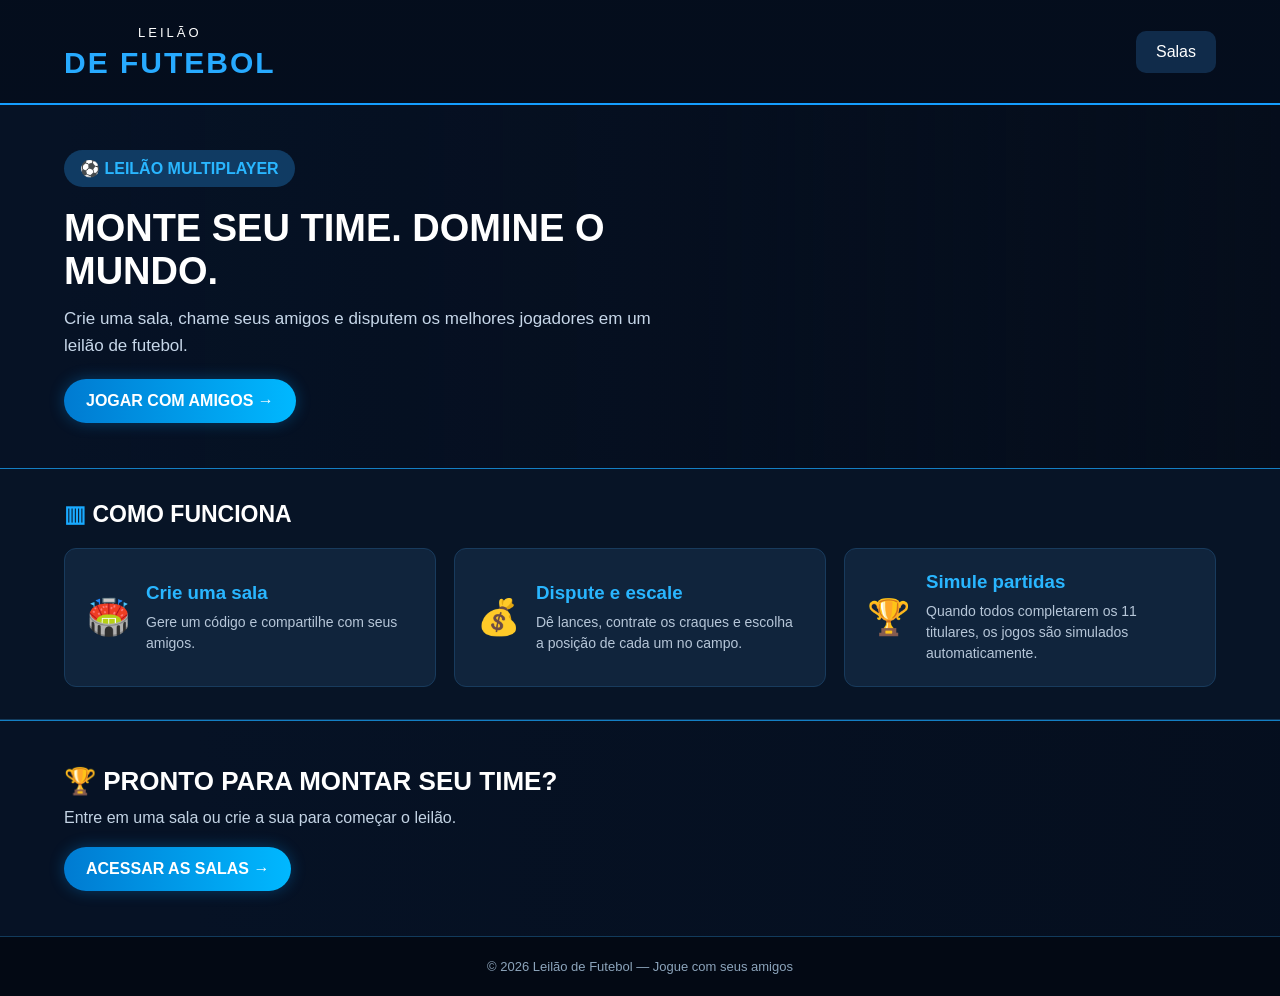
<file: index.html>
<!DOCTYPE html>
<html lang="pt-br">
<head>
<meta charset="UTF-8">
<meta name="viewport" content="width=device-width, initial-scale=1.0">
<title>Leilão de Futebol</title>
<style>
*{margin:0;padding:0;box-sizing:border-box}
body{background:#050d1a;color:#fff;font-family:Arial,sans-serif}
a{text-decoration:none}
.topo{background:linear-gradient(rgba(4,13,29,.78),rgba(4,13,29,.96)),url("https://images.unsplash.com/photo-1522778119026-d647f0596c20?w=1600");background-position:center;background-size:cover;min-height:105px;padding:12px 5%;display:flex;justify-content:space-between;align-items:center;border-bottom:2px solid #159eff}
.logo{text-align:center}.logo span{font-size:13px;letter-spacing:3px}.logo h1{color:#27aaff;font-size:30px;margin-top:5px;letter-spacing:2px}
.menu{display:flex;gap:12px;flex-wrap:wrap}.menu a{color:white;background:#102b4a;padding:12px 20px;border-radius:10px}
.menu a:hover{background:#078de5}
.destaque{min-height:310px;padding:45px 5%;display:flex;align-items:center;background:linear-gradient(90deg,#061225 5%,rgba(5,15,32,.83) 55%,rgba(5,15,32,.2)),url("https://images.unsplash.com/photo-1508098682722-e99c43a406b2?w=1600") center/cover;border-bottom:1px solid #147fc4}
.informacoes-destaque{max-width:600px}.etiqueta{display:inline-block;background:#103b63;color:#29b6ff;padding:9px 16px;border-radius:20px;font-weight:bold;margin-bottom:20px}
.informacoes-destaque h2{font-size:clamp(25px,4vw,38px);margin-bottom:12px}.informacoes-destaque p{color:#c7d7e9;font-size:17px;line-height:1.6;margin-bottom:20px}
.botao{display:inline-block;background:linear-gradient(90deg,#007bd1,#00b8ff);color:white;padding:13px 22px;border-radius:25px;font-weight:bold;box-shadow:0 0 15px #009dff4d}
.mercado{padding:32px 5%;background:#071426;border-bottom:1px solid #123b5c}
.titulo{font-size:23px;margin-bottom:20px}.titulo span{color:#19aaff}
.cards{display:grid;grid-template-columns:repeat(3,minmax(0,1fr));gap:18px}
.card{display:flex;align-items:center;gap:15px;background:#10243c;padding:22px;border-radius:12px;border:1px solid #183b5d}
.icone{font-size:35px}.card h3{color:#29b6ff;margin-bottom:8px}.card p{color:#b6c6d8;font-size:14px;line-height:1.5}
.acesso{padding:45px 5%;background:linear-gradient(90deg,#061225 15%,rgba(5,15,32,.7)),url("https://images.unsplash.com/photo-1431324155629-1a6deb1dec8d?w=1600") center/cover;border-top:1px solid #147fc4}
.acesso h2{font-size:26px;margin-bottom:12px}.acesso p{color:#c4d4e5;margin-bottom:20px}
footer{background:#030914;text-align:center;padding:22px;color:#8ca4bb;font-size:13px;border-top:1px solid #123b5c}
@media(max-width:700px){.topo{flex-direction:column;gap:18px}.logo h1{font-size:24px}.menu{width:100%;justify-content:center}.menu a{padding:10px 16px}.destaque{min-height:290px;padding:30px 6%}.cards{grid-template-columns:1fr}.acesso h2{font-size:21px}}
</style>
</head>
<body>
<header class="topo"><div class="logo"><span>LEILÃO</span><h1>DE FUTEBOL</h1></div><nav class="menu"><a href="Sala.html">Salas</a></nav></header>
<main>
<section class="destaque"><div class="informacoes-destaque"><span class="etiqueta">⚽ LEILÃO MULTIPLAYER</span><h2>MONTE SEU TIME. DOMINE O MUNDO.</h2><p>Crie uma sala, chame seus amigos e disputem os melhores jogadores em um leilão de futebol.</p><a href="Sala.html" class="botao">JOGAR COM AMIGOS →</a></div></section>
<section class="mercado"><h2 class="titulo"><span>▥</span> COMO FUNCIONA</h2><div class="cards">
<div class="card"><span class="icone">🏟️</span><div><h3>Crie uma sala</h3><p>Gere um código e compartilhe com seus amigos.</p></div></div>
<div class="card"><span class="icone">💰</span><div><h3>Dispute e escale</h3><p>Dê lances, contrate os craques e escolha a posição de cada um no campo.</p></div></div>
<div class="card"><span class="icone">🏆</span><div><h3>Simule partidas</h3><p>Quando todos completarem os 11 titulares, os jogos são simulados automaticamente.</p></div></div>
</div></section>
<section class="acesso"><h2>🏆 PRONTO PARA MONTAR SEU TIME?</h2><p>Entre em uma sala ou crie a sua para começar o leilão.</p><a href="Sala.html" class="botao">ACESSAR AS SALAS →</a></section>
</main>
<footer>© 2026 Leilão de Futebol — Jogue com seus amigos</footer>
</body></html>
</file>
